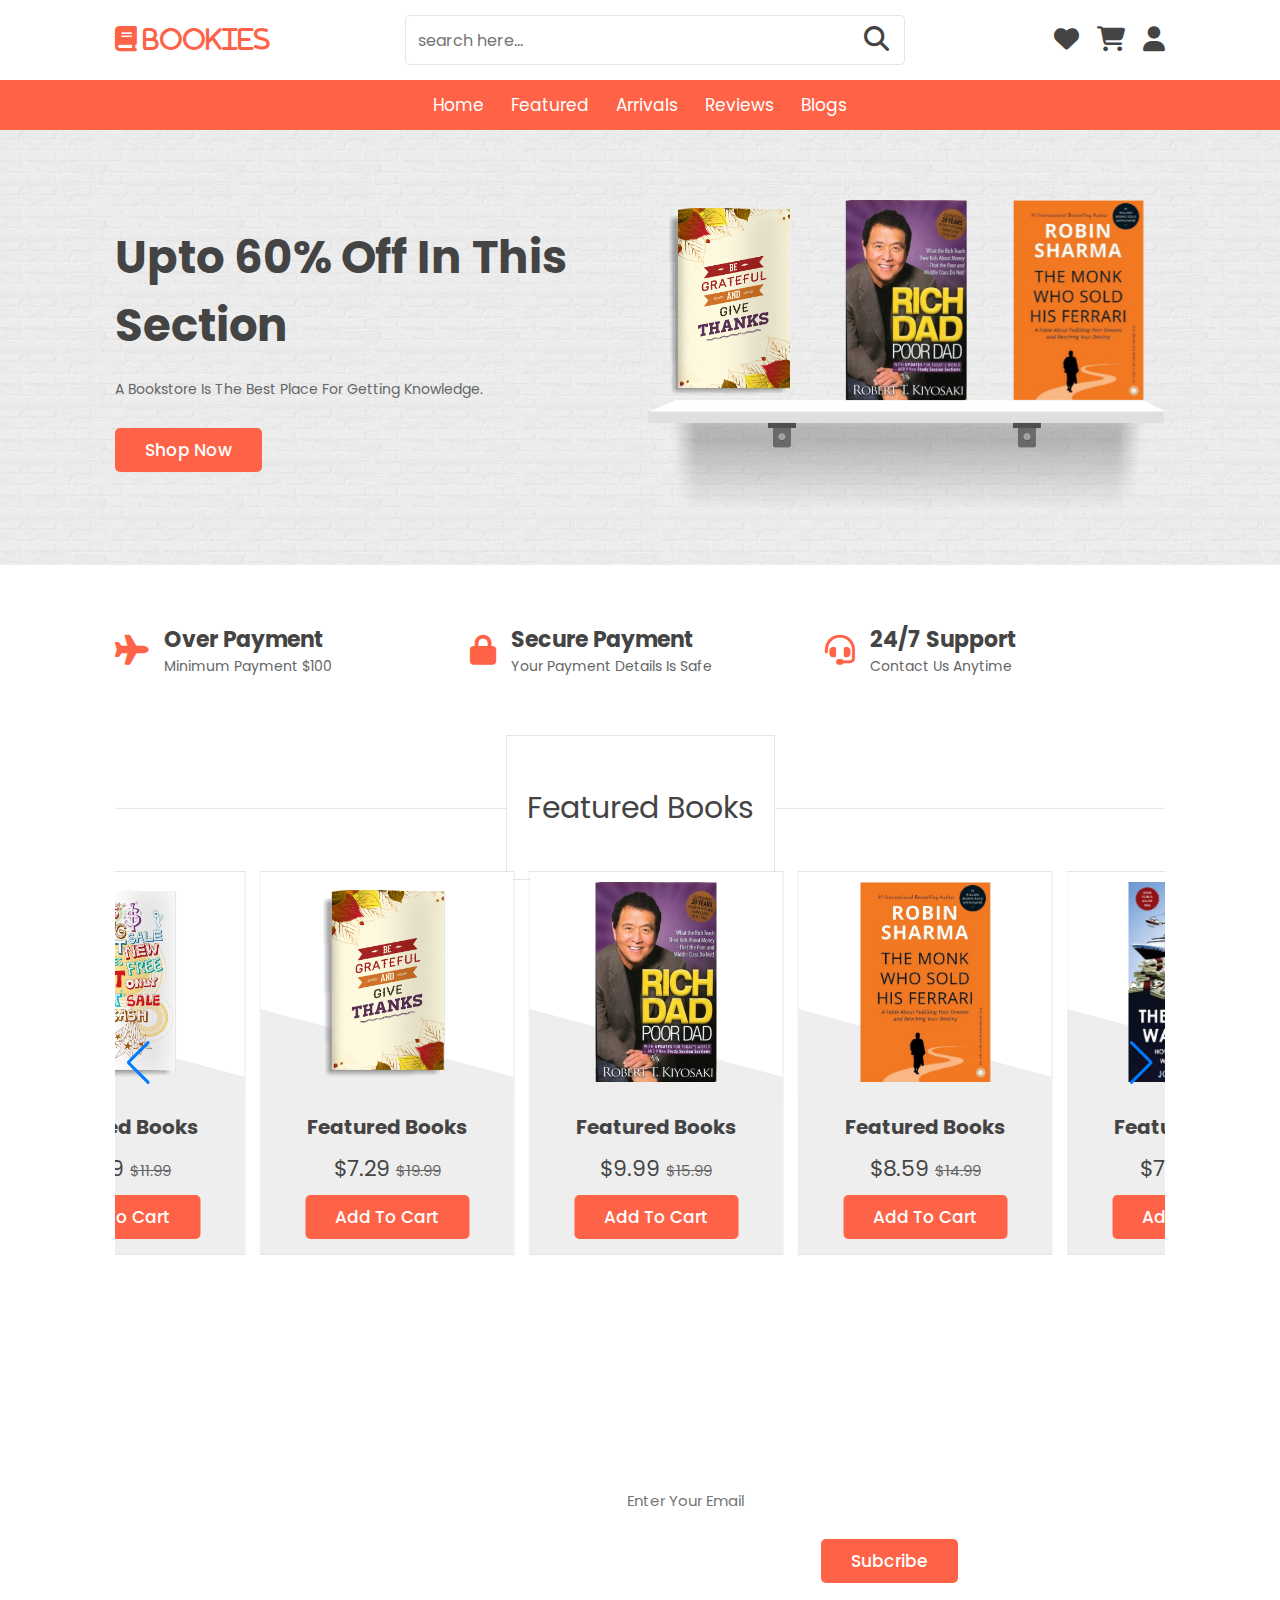
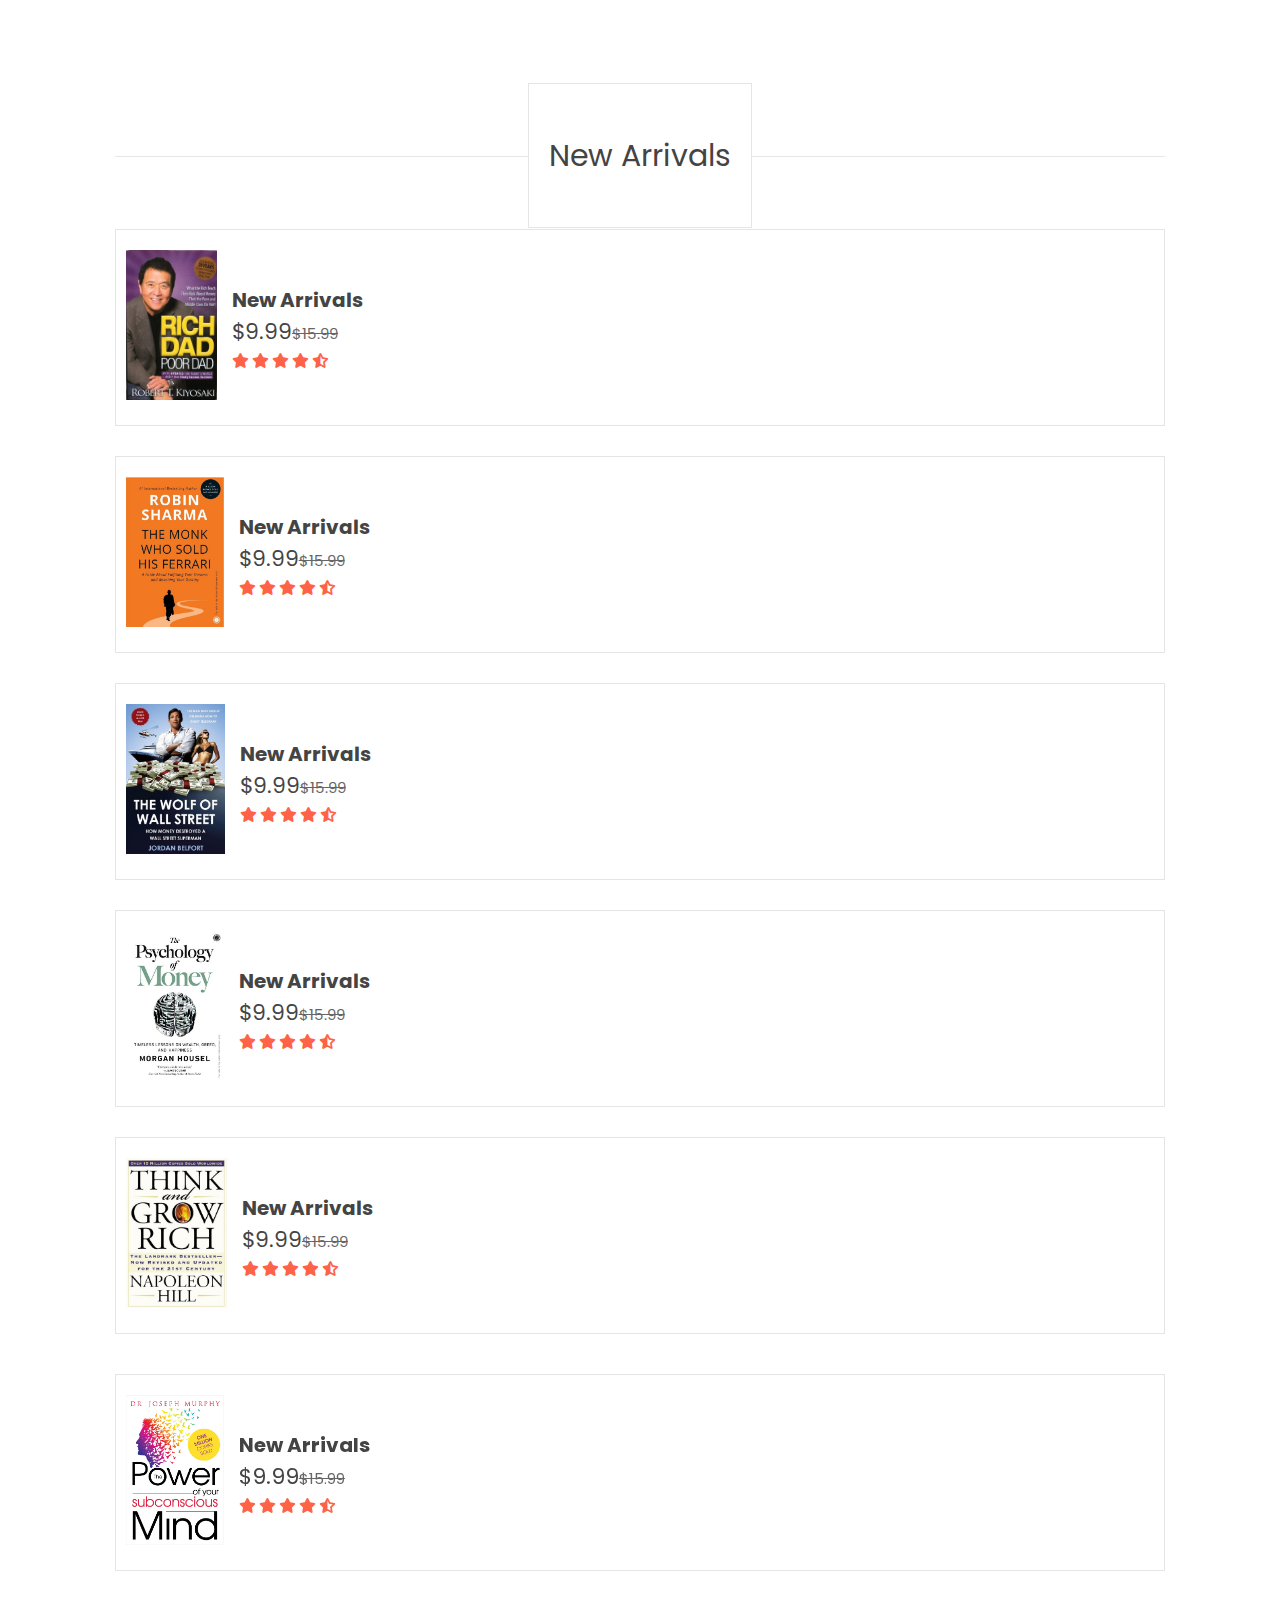
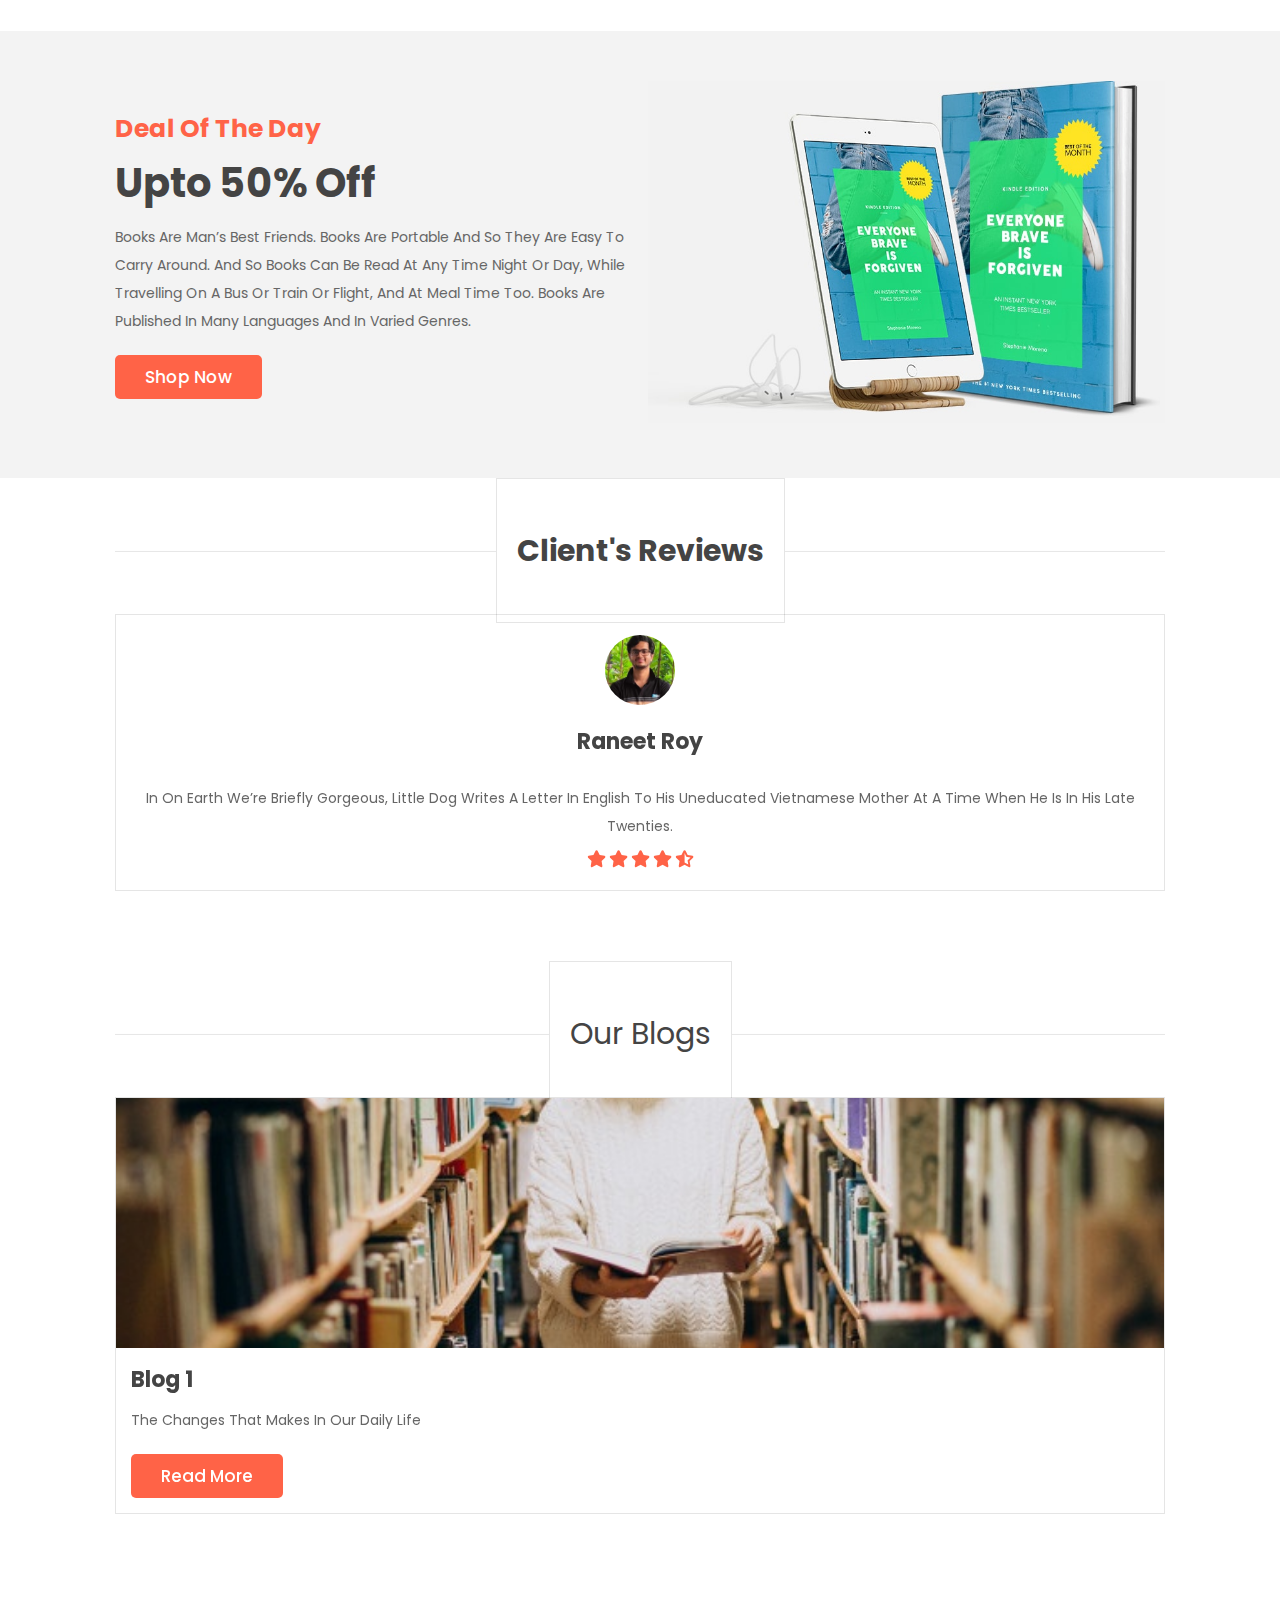
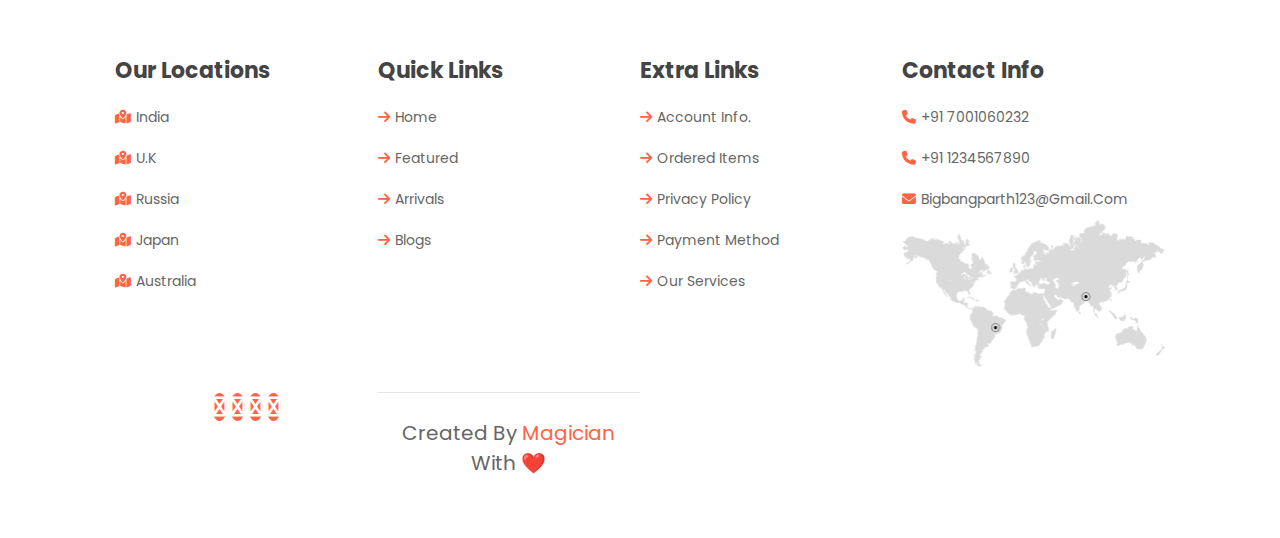
<file: Book Store/index.html>
<!DOCTYPE html>
<html lang="en">
<head>
    <meta charset="UTF-8">
    <meta http-equiv="X-UA-Compatible" content="IE=edge">
    <meta name="viewport" content="width=device-width, initial-scale=1.0">

    <!--title-->
    <title>Book Store</title>

    <!--customer style link-->
    <link rel="stylesheet" href="./style.css">


    <!-- font awesome cdn links-->
    <link rel="stylesheet" href="https://cdnjs.cloudflare.com/ajax/libs/font-awesome/6.4.0/css/all.min.css" />

    <!--swipper cdn link-->
    <link rel="stylesheet" href="https://cdn.jsdelivr.net/npm/swiper@9/swiper-bundle.min.css"/>


</head>
<body>

    <!-- header section start -->

    <header class="header">

        <div class="header-1">
            <a href="" class="logo"><i class="fas fa-book"> Bookies</i></a>

            <form action="" class="search-form">
               <input type="search" name="" placeholder="search here..." id="search-box">
               <label for="search-box"><i class="fas fa-search"></i></label> 
            </form>

            <div class="icons">
                <div id="search-btn" class="fas fa-search"></div>
                <a href=""><i class="fas fa-heart"></i></a>
                <a href=""><i class="fas fa-shopping-cart"></i></a>
                <div id="login-btn" class="fas fa-user"></div>
            </div>
        </div>

        <div class="header-2">
            <div class="navbar">
                <a href="#home">Home</a>
                <a href="#featured">Featured</a>
                <a href="#arrivals">Arrivals</a>
                <a href="#reviews">Reviews</a>
                <a href="#blogs">Blogs</a>
            </div>
        </div>

    </header>

    <!--buttom navbar start-->
    <div class="bottom-navbar">
        <!-- <div class="bottom-text">
            <p>Made with Magic by Magician 👨‍💻 | All ❤️</p>
        </div> -->
        <a href="#home" class="fas fa-home"></a>
        <a href="#featured" class="fas fa-list"></a>
        <a href="#arrivals" class="fas fa-tags"></a>
        <a href="#reviews" class="fas fa-comments"></a>
        <a href="#blogs" class="fas fa-app-store"></a>
    </div>

    <!--login form start-->

    <div class="login-form-container">

        <div id="close-login-btn" class="fas fa-times"></div>

        <form action="">
            <h3>sign in</h3>
            <span>email</span>
            <input type="email" name="" class="box" placeholder="enter your email">
            <span>password</span>
            <input type="password" name="" class="box" placeholder="enter password here">

            <div class="check-box">
                <input type="checkbox" id="remember-me">
                <label for="remember-me">remember-me</label>
            </div>
            <input type="submit" value="sign in" class="btn">
            <p>forgot password ? <a href="">click here</a></p>
            <p>don't have an account? <a href="">create one</a></p>
        </form>
    </div>

    <!-- home secion start-->

    <section class="home" id="home">

        <div class="row">

            <div class="content">
                <h3>upto 60% off in this section</h3>
                <p>A bookstore is the best place for getting knowledge.</p>
                <a href="" class="btn">Shop Now</a>
            </div>

            <div class="swiper books-list">

                <div class="swiper-wrapper">
                    <a href="https://zlibrary.to/pdfs/rich-dad-poor-dad-1" class="swiper-slide"><img src="./images/book1.jpg" alt=""></a>
                    <a href="https://zlibrary.to/pdfs/secret-letters-of-the-monk-who-sold-his-ferrari" class="swiper-slide"><img src="./images/book2.jpg" alt=""></a>
                    <a href="https://zlibrary.to/pdfs/the-wolf-of-wall-street" class="swiper-slide"><img src="./images/book3.jpg" alt=""></a>
                    <a href="https://zlibrary.to/pdfs/the-psychology-of-money-0" class="swiper-slide"><img src="./images/book4.jpg" alt=""></a>
                    <a href="https://zlibrary.to/pdfs/think-and-grow-rich" class="swiper-slide"><img src="./images/book5.jpg" alt=""></a>
                    <a href="https://zlibrary.to/pdfs/the-power-of-your-subconscious-mind-0" class="swiper-slide"><img src="./images/book6.jpg" alt=""></a>
                    <a href="" class="swiper-slide"><img src="./images/book7.png" alt=""></a>
                    <a href="" class="swiper-slide"><img src="./images/book8.png" alt=""></a>
                    <a href="" class="swiper-slide"><img src="./images/book9.png" alt=""></a>
                </div>

                <img src="./images/stand.png" class="stand" alt="">

            </div>

        </div>

    </section>

    <!----icons section start---->

    <section class="icons-container">
        
        <div class="icons">
          <i class="fas fa-plane"></i>
          <div class="content">
            <h3>Over Payment</h3>
            <p>Minimum Payment $100</p>
          </div>
        </div>

        <div class="icons">
          <i class="fas fa-lock"></i>
          <div class="content">
            <h3>Secure Payment</h3>
            <p>Your Payment Details is Safe</p>
          </div>
        </div>

        <div class="icons">
          <i class="fas fa-headset"></i>
          <div class="content">
            <h3>24/7 Support</h3>
            <p>Contact Us Anytime</p>
          </div>
        </div>

    </section>

    <!-- featured section -->

    <section class="featured" id="featured">
        <div class="heading"><span>Featured Books</span></div>

        <div class="swiper featured-slider">
            <div class="swiper-wrapper">
                <div class="swiper-slide box">
                    <div class="icons">
                        <a href="" class="fas fa-search"></a>
                        <a href="" class="fas fa-heart"></a>
                        <a href="" class="fas fa-eye"></a>
                    </div>
                    <div class="image">
                        <img src="./images/book1.jpg" alt="">
                    </div>
                    <div class="content">
                        <h3>Featured Books</h3>
                        <div class="price">$9.99 <span>$15.99</span></div>
                        <a href="" class="btn">add to cart</a>
                    </div>
                </div>

                <div class="swiper-slide box">
                    <div class="icons">
                        <a href="" class="fas fa-search"></a>
                        <a href="" class="fas fa-heart"></a>
                        <a href="" class="fas fa-eye"></a>
                    </div>
                    <div class="image">
                        <img src="./images/book2.jpg" alt="">
                    </div>
                    <div class="content">
                        <h3>Featured Books</h3>
                        <div class="price">$8.59 <span>$14.99</span></div>
                        <a href="" class="btn">add to cart</a>
                    </div>
                </div>

                <div class="swiper-slide box">
                    <div class="icons">
                        <a href="" class="fas fa-search"></a>
                        <a href="" class="fas fa-heart"></a>
                        <a href="" class="fas fa-eye"></a>
                    </div>
                    <div class="image">
                        <img src="./images/book3.jpg" alt="">
                    </div>
                    <div class="content">
                        <h3>Featured Books</h3>
                        <div class="price">$7.99 <span>$13.99</span></div>
                        <a href="" class="btn">add to cart</a>
                    </div>
                </div>

                <div class="swiper-slide box">
                    <div class="icons">
                        <a href="" class="fas fa-search"></a>
                        <a href="" class="fas fa-heart"></a>
                        <a href="" class="fas fa-eye"></a>
                    </div>
                    <div class="image">
                        <img src="./images/book4.jpg" alt="">
                    </div>
                    <div class="content">
                        <h3>Featured Books</h3>
                        <div class="price">$8.99 <span>$12.69</span></div>
                        <a href="" class="btn">add to cart</a>
                    </div>
                </div>

                <div class="swiper-slide box">
                    <div class="icons">
                        <a href="" class="fas fa-search"></a>
                        <a href="" class="fas fa-heart"></a>
                        <a href="" class="fas fa-eye"></a>
                    </div>
                    <div class="image">
                        <img src="./images/book5.jpg" alt="">
                    </div>
                    <div class="content">
                        <h3>Featured Books</h3>
                        <div class="price">$6.99 <span>$12.99</span></div>
                        <a href="" class="btn">add to cart</a>
                    </div>
                </div>

                <div class="swiper-slide box">
                    <div class="icons">
                        <a href="" class="fas fa-search"></a>
                        <a href="" class="fas fa-heart"></a>
                        <a href="" class="fas fa-eye"></a>
                    </div>
                    <div class="image">
                        <img src="./images/book6.jpg" alt="">
                    </div>
                    <div class="content">
                        <h3>Featured Books</h3>
                        <div class="price">$7.59 <span>$18.99</span></div>
                        <a href="" class="btn">add to cart</a>
                    </div>
                </div>

                <div class="swiper-slide box">
                    <div class="icons">
                        <a href="" class="fas fa-search"></a>
                        <a href="" class="fas fa-heart"></a>
                        <a href="" class="fas fa-eye"></a>
                    </div>
                    <div class="image">
                        <img src="./images/book7.png" alt="">
                    </div>
                    <div class="content">
                        <h3>Featured Books</h3>
                        <div class="price">$6.99 <span>$11.99</span></div>
                        <a href="" class="btn">add to cart</a>
                    </div>
                </div>

                <div class="swiper-slide box">
                    <div class="icons">
                        <a href="" class="fas fa-search"></a>
                        <a href="" class="fas fa-heart"></a>
                        <a href="" class="fas fa-eye"></a>
                    </div>
                    <div class="image">
                        <img src="./images/book8.png" alt="">
                    </div>
                    <div class="content">
                        <h3>Featured Books</h3>
                        <div class="price">$8.99 <span>$11.99</span></div>
                        <a href="" class="btn">add to cart</a>
                    </div>
                </div>

                <div class="swiper-slide box">
                    <div class="icons">
                        <a href="" class="fas fa-search"></a>
                        <a href="" class="fas fa-heart"></a>
                        <a href="" class="fas fa-eye"></a>
                    </div>
                    <div class="image">
                        <img src="./images/book9.png" alt="">
                    </div>
                    <div class="content">
                        <h3>Featured Books</h3>
                        <div class="price">$7.29 <span>$19.99</span></div>
                        <a href="" class="btn">add to cart</a>
                    </div>
                </div>
            </div>

            <div class="swiper-button-next"></div>
            <div class="swiper-button-prev"></div>
        </div>
    </section>

    <!-- NEWS letter Section ENDS-->
    <section class="newsletter">
        <form action="">

            <h3>Follow For Latest Updates</h3>
            <input type="email" name="" placeholder="Enter Your Email" class="box">
            <input type="submit" value="subcribe" class="btn">
        </form>
    </section>

    <!---- Arrival Section---->

    <section class="arrivals" id="arrivals">

        <div class="heading"><span>New Arrivals</span></div>
        
        <div class="swiper arrivals-slider">

            <div class="swipper-wrapper">

                <a href="" class="swiper-slide box">
                    <div class="image">
                        <img src="./images/book1.jpg" alt="">
                    </div>
                    <div class="content">
                        <h3>New Arrivals</h3>
                        <div class="price">$9.99<span>$15.99</span></div>
                        <div class="stars">
                            <i class="fas fa-star"></i>
                            <i class="fas fa-star"></i>
                            <i class="fas fa-star"></i>
                            <i class="fas fa-star"></i>
                            <i class="fas fa-star-half-alt"></i>
                        </div>
                    </div>
                </a>

                <a href="" class="swiper-slide box">
                    <div class="image">
                        <img src="./images/book2.jpg" alt="">
                    </div>
                    <div class="content">
                        <h3>New Arrivals</h3>
                        <div class="price">$9.99<span>$15.99</span></div>
                        <div class="stars">
                            <i class="fas fa-star"></i>
                            <i class="fas fa-star"></i>
                            <i class="fas fa-star"></i>
                            <i class="fas fa-star"></i>
                            <i class="fas fa-star-half-alt"></i>
                        </div>
                    </div>
                </a>

                <a href="" class="swiper-slide box">
                    <div class="image">
                        <img src="./images/book3.jpg" alt="">
                    </div>
                    <div class="content">
                        <h3>New Arrivals</h3>
                        <div class="price">$9.99<span>$15.99</span></div>
                        <div class="stars">
                            <i class="fas fa-star"></i>
                            <i class="fas fa-star"></i>
                            <i class="fas fa-star"></i>
                            <i class="fas fa-star"></i>
                            <i class="fas fa-star-half-alt"></i>
                        </div>
                    </div>
                </a>

                <a href="" class="swiper-slide box">
                    <div class="image">
                        <img src="./images/book4.jpg" alt="">
                    </div>
                    <div class="content">
                        <h3>New Arrivals</h3>
                        <div class="price">$9.99<span>$15.99</span></div>
                        <div class="stars">
                            <i class="fas fa-star"></i>
                            <i class="fas fa-star"></i>
                            <i class="fas fa-star"></i>
                            <i class="fas fa-star"></i>
                            <i class="fas fa-star-half-alt"></i>
                        </div>
                    </div>
                </a>

                <a href="" class="swiper-slide box">
                    <div class="image">
                        <img src="./images/book5.jpg" alt="">
                    </div>
                    <div class="content">
                        <h3>New Arrivals</h3>
                        <div class="price">$9.99<span>$15.99</span></div>
                        <div class="stars">
                            <i class="fas fa-star"></i>
                            <i class="fas fa-star"></i>
                            <i class="fas fa-star"></i>
                            <i class="fas fa-star"></i>
                            <i class="fas fa-star-half-alt"></i>
                        </div>
                    </div>
                </a>
                
            </div>
        </div>

        <div class="swiper arrivals-slider">

            <div class="swiper-wrapper">

                <a href="" class="swiper-slide box">
                    <div class="image">
                        <img src="./images/book6.jpg" alt="">
                    </div>
                    <div class="content">
                        <h3>New Arrivals</h3>
                        <div class="price">$9.99<span>$15.99</span></div>
                        <div class="stars">
                            <i class="fas fa-star"></i>
                            <i class="fas fa-star"></i>
                            <i class="fas fa-star"></i>
                            <i class="fas fa-star"></i>
                            <i class="fas fa-star-half-alt"></i>
                        </div>
                    </div>
                </a>

                <a href="" class="swiper-slide box">
                    <div class="image">
                        <img src="./images/book7.png" alt="">
                    </div>
                    <div class="content">
                        <h3>New Arrivals</h3>
                        <div class="price">$9.99<span>$15.99</span></div>
                        <div class="stars">
                            <i class="fas fa-star"></i>
                            <i class="fas fa-star"></i>
                            <i class="fas fa-star"></i>
                            <i class="fas fa-star"></i>
                            <i class="fas fa-star-half-alt"></i>
                        </div>
                    </div>
                </a>

                <a href="" class="swiper-slide box">
                    <div class="image">
                        <img src="./images/book8.png" alt="">
                    </div>
                    <div class="content">
                        <h3>New Arrivals</h3>
                        <div class="price">$9.99<span>$15.99</span></div>
                        <div class="stars">
                            <i class="fas fa-star"></i>
                            <i class="fas fa-star"></i>
                            <i class="fas fa-star"></i>
                            <i class="fas fa-star"></i>
                            <i class="fas fa-star-half-alt"></i>
                        </div>
                    </div>
                </a>

                <a href="" class="swiper-slide box">
                    <div class="image">
                        <img src="./images/book9.png" alt="">
                    </div>
                    <div class="content">
                        <h3>New Arrivals</h3>
                        <div class="price">$9.99<span>$15.99 </span></div>
                        <div class="stars">
                            <i class="fas fa-star"></i>
                            <i class="fas fa-star"></i>
                            <i class="fas fa-star"></i>
                            <i class="fas fa-star"></i>
                            <i class="fas fa-star-half-alt"></i>
                        </div>
                    </div>
                </a>
            </div>
        </div>
    </section>

    <!--Deal Section -->
    <section class="deal">

        <div class="content">
            <h3>Deal of The Day</h3>
            <h1>upto 50% off</h1>
            <p>
                Books are man’s best friends. Books are portable and so they are easy to carry around. 
                And so books can be read at any time night or day, while travelling on a bus or train or flight, 
                and at meal time too. Books are published in many languages and in varied genres.
            </p>
            <a href="" class="btn">Shop Now</a>
        </div>

        <div class="image">
            <img src="./images/deal-img.jpg" alt="">
        </div>
    </section>

    <!--Review Section Start-->

    <section class="reviews" id="reviews">

        <h1 class="heading"><span>client's reviews</span></h1>

        <div class="swiper reviews-slider">

            <div class="swiper-wrapper">
                <div class="swiper-slide box">
                    <img src="./images/pic-1.jpg" alt="">
                    <h3>Raneet Roy</h3>
                    <p>
                        In On Earth We’re Briefly Gorgeous, Little Dog writes 
                        a letter in English to his uneducated Vietnamese mother at a time when
                        he is in his late twenties.
                    </p>

                    <div class="stars">
                        <i class="fas fa-star"></i>
                        <i class="fas fa-star"></i>
                        <i class="fas fa-star"></i>
                        <i class="fas fa-star"></i>
                        <i class="fas fa-star-half-alt"></i>
                    </div>
                </div>
            </div>
        </div>
    </section>

    <!-- blog section -->
    <section class="blogs" id="blogs">
        <div class="heading"><span>our Blogs</span></div>

        <div class="swiper blog-slider">

            <div class="swiper-wrapper">

                <div class="swiper-slide box">
                    <div class="image">
                        <img src="./images/blog-1.jpg" alt="">
                    </div>

                    <div class="content">
                        <h3>Blog 1</h3>
                        <p>The Changes that makes in our daily life</p>
                        <a href="" class="btn">read more</a>
                    </div>
                </div>

                <div class="swiper-slide box">
                    <div class="image">
                        <img src="./images/blog-2.jpg" alt="">
                    </div>

                    <div class="content">
                        <h3>Blog 2</h3>
                        <p>The Changes that makes in our daily life</p>
                        <a href="" class="btn">read more</a>
                    </div>
                </div>

                <div class="swiper-slide box">
                    <div class="image">
                        <img src="./images/blog-3.jpg" alt="">
                    </div>

                    <div class="content">
                        <h3>Blog 3</h3>
                        <p>The Changes that makes in our daily life</p>
                        <a href="" class="btn">read more</a>
                    </div>
                </div>

                <div class="swiper-slide box">
                    <div class="image">
                        <img src="./images/blog-3.jpg" alt="">
                    </div>

                    <div class="content">
                        <h3>Blog 3</h3>
                        <p>The Changes that makes in our daily life</p>
                        <a href="" class="btn">read more</a>
                    </div>
                </div>

                <div class="swiper-slide box">
                    <div class="image">
                        <img src="./images/blog-4.jpg" alt="">
                    </div>

                    <div class="content">
                        <h3>Blog 4</h3>
                        <p>The Changes that makes in our daily life</p>
                        <a href="" class="btn">read more</a>
                    </div>
                </div>

                <div class="swiper-slide box">
                    <div class="image">
                        <img src="./images/blog-5.jpg" alt="">
                    </div>

                    <div class="content">
                        <h3>Blog 5</h3>
                        <p>The Changes that makes in our daily life</p>
                        <a href="" class="btn">read more</a>
                    </div>
                </div>
            </div>
        </div>
    </section>

    <!-- Footer Section-->

    <section class="footer">
        <div class="box-container">
           
            <div class="box">
                <h3>Our locations</h3>
                <a href=""><i class="fas fa-map-marked-alt"></i>India</a>
                <a href=""><i class="fas fa-map-marked-alt"></i>U.K</a>
                <a href=""><i class="fas fa-map-marked-alt"></i>Russia</a>
                <a href=""><i class="fas fa-map-marked-alt"></i>Japan</a>
                <a href=""><i class="fas fa-map-marked-alt"></i>Australia</a>
            </div>

            <div class="box">
                <h3>Quick Links</h3>
                <a href=""><i class="fas fa-arrow-right"></i>Home</a>
                <a href=""><i class="fas fa-arrow-right"></i>Featured</a>
                <a href=""><i class="fas fa-arrow-right"></i>Arrivals</a>
                <a href=""><i class="fas fa-arrow-right"></i>blogs</a>
            </div>

            <div class="box">
                <h3>Extra Links</h3>
                <a href=""><i class="fas fa-arrow-right"></i>Account Info.</a>
                <a href=""><i class="fas fa-arrow-right"></i>Ordered items</a>
                <a href=""><i class="fas fa-arrow-right"></i>Privacy policy</a>
                <a href=""><i class="fas fa-arrow-right"></i>Payment Method</a>
                <a href=""><i class="fas fa-arrow-right"></i>Our Services</a>
            </div>

            <div class="box">
                <h3>Contact Info</h3>
                <a href=""><i class="fas fa-phone"></i>+91 7001060232</a>
                <a href=""><i class="fas fa-phone"></i>+91 1234567890</a>
                <a href=""><i class="fas fa-envelope"></i>bigbangparth123@gmail.com</a>
                <img src="./images/worldmap.png" alt="" class="map">
            </div>

            <div class="share">
                <a href=""><i class="fas fa-facebook"></i></a>
                <a href=""><i class="fas fa-twitter"></i></a>
                <a href=""><i class="fas fa-instagram"></i></a>
                <a href=""><i class="fas fa-linkedin"></i></a>
            </div>

            <div class="credit">Created by<span> Magician</span> with ❤️</div>
        </div>
    </section>


    <!---- swiper cdn link ---->
    <script src="https://cdn.jsdelivr.net/npm/swiper@9/swiper-bundle.min.js"></script>


    <!--customer script links-->
    <script src="./script.js"></script>
    
</body>
</html>
</file>
<file: Book Store/style.css>
@import url('https://fonts.googleapis.com/css2?family=Poppins:ital,wght@0,200;0,300;0,500;0,600;1,400;1,600&display=swap');

:root{
    --orange:#ff6347;
    --dark-color:#ff4500;
    --black:#444;
    --light-color:#666;
    --border:0.1rem solid rgba(0,0,0,0.1);
    --border-hover:0.1rem solid var(--black);
    --box-shadow:0 0.5rem 1rem rgba(0,0,0,0.1);
}

*{
    margin: 0;
    padding: 0;
    font-family: 'Poppins', sans-serif;
    box-sizing: border-box;
    outline: none;
    border: none;
    text-decoration: none;
    text-transform: capitalize;
    transition: all .2s linear;
    transition: width none;
}

html{
    font-size: 62.5%;
    overflow-X: hidden;
    scroll-padding-top: 5rem;
    scroll-behavior: smooth;
}

html::-webkit-scrollbar{
    width: 1rem;
}

html::-webkit-scrollbar-track{
    background: transparent;
}

html::-webkit-scrollbar-thumb{
    background: var(--black);
}

.header .header-1{
    display: flex;
    align-items: center;
    justify-content: space-between;
    padding: 1.5rem 9%;
    background: #fff;
}

.header .header-1 .logo{
    font-size: 2.5rem;
    font-weight: bolder;
    color: var(--black);
}

.header .header-1 .logo i{
    color: var(--orange);

}

.header .header-1 .search-form{
    width: 50rem;
    height: 5rem;
    border: var(--border);
    overflow: hidden;
    background-color: #fff;
    display: flex;
    align-items: center;
    border-radius: 0.5rem;
}

.header .header-1 .search-form input{
    font-size: 1.6rem;
    padding: 0 1.2rem;
    height: 100%;
    width: 100%;
    text-transform: none;
    color: var(--black);
}

.header .header-1 .search-form label{
    font-size: 2.5rem;
    padding-right: 1.5rem;
    color: var(--black);
    cursor: pointer;
}

.header .header-1 .search-form label:hover{
    color: var(--orange);
}

.header .header-1 .icons div,
.header .header-1 .icons a{
    font-size: 2.5rem;
    margin-left: 1.5rem;
    color: var(--black);
    cursor: pointer;
}

.header .header-1 .icons div:hover,
.header .header-1 .icons a:hover{
    color: var(--orange);
}

#search-btn{
    display: none;
}

/*------ navigation bar------*/
.header .header-2{
    background-color: var(--orange);
}

.header .header-2 .navbar{
    text-align: center;
}

.header .header-2 .navbar a{
    color: #fff;
    display: inline-block;
    padding: 1.2rem;
    font-size: 1.7rem;
}

.header .header-2 .navbar a:hover{
    background: var(--dark-color);
}

.header .header-2.active{
    position: fixed;
    top: 0;
    left: 0;
    right: 0;
    z-index: 1000;
}

/*---- media query ----------*/
@media(max-width:991px){
    html{
        font-size: 55%;
    }
    
    .header .header-1{
        padding: 2rem;
    }
}

@media(max-width:768px){
    html{
        scroll-padding-top: 0;
    }

    body{
        padding-bottom: 6rem;
    }

    .header .header-2{
        display: none;
    }

    .header .header-1{
        box-shadow: var(--box-shadow);
        position: relative;
    }

    .header .header-1 .search-form{
        position: absolute;
        top: -115%;
        right: 2rem;
        width: 90%;
        box-shadow: var(--box-shadow);
    }

    .header .header-1 .search-form.active{
        top: 115%;
    }

    #search-btn{
        display: inline-block;
    }
}

@media(max-width:450px){

    html{
        font-size: 50%;
    }
}

/*  bottom-navbar */
.bottom-navbar{
    text-align: center;
    background: var(--orange);
    position: fixed;
    bottom: 0;
    left: 0;
    right: 0;
    z-index: 1000;
    display: none;
}

.bottom-navbar a{
    font-size: 2.5rem;
    padding: 2rem;
    color: #fff;
}

.bottom-navbar a:hover{
    background-color: var(--dark-color);
}

@media(max-width:768px){
    .bottom-navbar{
        display: inline-block;
    }
}

.login-form-container{
    display: flex;
    align-items: center;
    justify-content: center;
    background: rgba(255,255,255,0.9);
    position: fixed;
    top: 0;
    right:-105%;
    z-index: 10000;
    height: 100%;
    width: 100%;
}

.login-form-container.active{
    right: 0;
}

.login-form-container form{
    background: #fff;
    border: var(--border);
    width: 40rem;
    padding: 2rem;
    box-shadow: var(--box-shadow);
    border-radius: .5rem;
    margin: 2rem;
}

.login-form-container form h3{
    font-size: 2.5rem;
    text-align: center;
    text-transform: uppercase;
    color: var(--black);
}

.login-form-container form span{
    display: block;
    font-size: 1.5rem;
    padding-top: 1rem;
}

.login-form-container form .box{
    width: 100%;
    margin: 0.7rem 0;
    font-size: 1.6rem;
    border: var(--border);
    border-radius: 0.5rem;
    padding: 1rem 1.2rem;
    color: var(--black);
    text-transform: none;
}


.login-form-container form .check-box{
    display: flex;
    align-items: center;
    gap: 0.5rem;
    padding: 1rem 0;
}

.login-form-container form .check-box label{
    font-size: 1.5rem;
    color: var(--light-color);
    cursor: pointer;
}

.login-form-container form .btn{
    text-align: center;
    width: 100%;
    margin: 1.5rem 0;
}

.btn{
    margin-top: 1rem;
    display: inline-block;
    padding: 0.9rem 3rem;
    border-radius: 0.5rem;
    color: #fff;
    background: var(--orange);
    font-size: 1.7rem;
    cursor: pointer;
    font-weight: 500;
    
}

.btn:hover{
    background-color: var(--dark-color);
}

.login-form-container form p{
    padding-top: 0.8rem;
    color: var(--light-color);
    font-size: 1.5rem;
}

.login-form-container form p a{
    text-decoration: underline;
    color: var(--orange);
}

.login-form-container #close-login-btn{
    position: absolute;
    top: 1.5rem;
    right: 2.5rem;
    font-size: 5rem;
    cursor: pointer;

}

/*---- home section ---------*/
section{
    padding: 5rem 9%;
}

@media(max-width:991px){

    section{
        padding: 3rem 2rem;
    }
}

.home{
    background: url(./images/banner-bg.jpg);
    background-position: center;
    background-size: cover;
}

.home .row{
    display: flex;
    align-items: center;
    flex-wrap: wrap;
    gap: 1.5rem;
}

.home .row .content{
    flex: 1 1 42rem;
}

.home .row .content h3{
    color: var(--black);
    font-size: 4.5rem;
}

.home .row .content p{
    color: var(--light-color);
    font-size: 1.4rem;
    line-height: 2;
    padding: 1.5rem 0;
}

.home .row .books-list{
    flex: 1 1 42rem;
    margin-top: 2rem;
    text-align: center;
}

.home .row .books-list a img{
    height: 20rem;
}

.home .row .books-list a:hover img{
    transform: scale(0.9);
}

.home .row .books-list .stand{
    width: 100%;
    margin-top: -0.5rem;
}

@media(max-width:768px){
    .home .row .content h3{
        color: var(--black);
        font-size: 3.5rem;
    }

    .home .row .content{
       text-align: center;
    }
}

/*-------- icons-container ---------*/

.icons-container{
    display: grid;
    grid-template-columns: repeat(auto-fit, minmax(25rem, 1fr));
    gap: 1.5rem;
}

.icons-container .icons{
    display: flex;
    align-items: center; 
    gap: 1.5rem;
}

.icons-container .icons i{
    font-size: 3rem;
    color: var(--orange);
    padding: 2rem 0;
}

.icons-container .icons h3{
    color: var(--black);
    font-size: 2.2rem;
    border-bottom: 0.5rem;
}

.icons-container .icons p{
    color: var(--light-color);
    font-size: 1.4rem;
}

/*------- featured section ----------*/

.heading{
    text-align: center;
    margin-bottom: 2rem;
    position: relative;
}

.heading::before{
    content: '';
    position: absolute;
    top: 50%;
    left: 0;
    transform: translateY(-50%);
    width: 100%;
    height: 0.01rem;
    background: rgba(0,0,0,0.1);
    z-index: -1;
}

.heading span{
    font-size: 3rem;
    padding: 5rem 2rem;
    color: var(--black);
    border: var(--border);
    background: #fff;
}

.featured .featured-slider .box{
    width: 25rem;
    margin: 2rem 0.4rem;
    position: relative;
    overflow: hidden;
    border: var(--border);
    text-align: center;
}

.featured .featured-slider .box:hover{
    border: var(--border-hover);
}

.featured .featured-slider .box .image{
    padding: 1rem;
    background:linear-gradient(15deg, #eee 30% , #fff 30.1%);
}

.featured .featured-slider .box .image img{
    height: 20rem;
}

.featured .featured-slider .box:hover .image{
    transform: translateY(6rem);
    cursor: pointer;
}

.featured .featured-slider .box .icons{
    padding-bottom: var(--border-hover);
    position: absolute;
    top: 0;
    left: 0;
    right: 0;
    background: #ffff;
    z-index: 1;
    transform: translateY(-100%);
    border: var(--border);
}

.featured .featured-slider .box:hover .icons{
    transform: translateY(0);
}

.featured .featured-slider .box .icons a{
    color: var(--black);
    font-size: 2.2rem;
    padding: 0.9rem 1.1rem;
}

.featured .featured-slider .box .icons a:hover{
    background: var(--orange);
    color: #fff;
}

.featured .featured-slider .box .content{
   background: #eee;
   padding: 1.5rem;
}

.featured .featured-slider .box .content h3{
    font-size: 2rem;
    color: var(--black);
}

.featured .featured-slider .box .content .price{
    font-size: 2.2rem;
    color: var(--black);
    padding-top: 1rem;
}

.featured .featured-slider .box .content .price span{
    font-size: 1.5rem;
    color: var(--light-color);
    text-decoration: line-through;
}

/*---- News Letter Section ----*/

.newsletter{
    background: url(./images/letter-bg.jpg) no-repeat;
    background-position: center;
    background-size: cover;
    background-attachment: fixed;
}

.newsletter form{
    max-width: 55rem;
    margin-left: auto;
    text-align: center;
    padding: 5rem 0;
}

.newsletter form h3{
    font-size: 2.2rem;
    color: #fff;
    padding: 0.7rem;
    font-weight: normal;
}

.newsletter form .box{
    width: 100%;
    margin: 0.7rem 0;
    padding: 1rem 1.2rem;
    font-size: 1.5rem;
    color: var(--black);
    border-radius: 0.5rem;
    text-transform: none;
}

@media(max-width:768px){
    .newsletter{
        background-position: right;
    }

    .newsletter form{
        margin-left: 0;
        max-width: 100%;
    }
}

/*-- Arrival Section--*/

.arrivals .arrivals-slider .box{
    display: flex;
    align-items: center;
    gap: 1.5rem;
    padding: 2rem 1rem;
    border: var(--border);
    margin: 1rem 0;
    margin-top: 3rem;
}

.arrivals .arrivals-slider .box:hover{
    border: var(--border-hover);
}

.arrivals .arrivals-slider .box .image img{
    height: 15rem;
}

.arrivals .arrivals-slider .box .content h3{
    font-size: 2rem;
    color: var(--black);
}

.arrivals .arrivals-slider .box .content .price{
    font-size: 2.2rem;
    color: var(--black);
    padding-bottom: 0.5rem;
}

.arrivals .arrivals-slider .box .content .price span{
    font-size: 1.5rem;
    color: var(--light-color);
    text-decoration: line-through;
}

.arrivals .arrivals-slider .box .content .fas{
    color: var(--orange);
    font-size: 1.5rem;
}

/*---- Deal Section ----*/
.deal{
    background: #f3f3f3;
    display: flex;
    align-items: center;
    flex-wrap: wrap;
    gap: 1.5rem;
}

.deal .content{
    flex: 1 1 42rem; 
}

.deal .image{
    flex: 1 1 42rem;
}

.deal .image img{
    width: 100%;
}

.deal .content h3{
    color: var(--orange);
    font-size: 2.5rem;
    padding-bottom: 0.5rem;
}

.deal .content h1{
    color: var(--black);
    font-size: 4rem;
}

.deal .content p{
    padding: 1rem 0;
    color: var(--light-color);
    font-size: 1.4rem;
    line-height: 2;
}

/*----Reviews Section----*/
.reviews .reviews-slider .box{
    border: var(--border);
    padding: 2rem;
    text-align: center;
    margin: 2rem 0;
}

.reviews .reviews-slider .box:hover{
    border: var(--border-hover);
}

.reviews .reviews-slider .box img{
    height: 7rem;
    width: 7rem;
    border-radius: 50%;
    object-fit: cover;
}

.reviews .reviews-slider .box h3{
    color: var(--black);
    font-size: 2.2rem;
    padding: 1rem 0;
    line-height: 2;
}

.reviews .reviews-slider .box p{
    color: var(--light-color);
    font-size: 1.4rem;
    padding: 1rem 0;
    line-height: 2;
}

.reviews .reviews-slider .box .stars i{
    font-size: 1.7rem;
    color: var(--orange);
}

/*----Blog Section----*/

.blogs .blog-slider .box{
    margin: 2rem 0;
    border: var(--border);
}

.blogs .blog-slider .box:hover{
    border: var(--border-hover);
}

.blogs .blog-slider .box .image{
    height: 25rem;
    width: 100%;
    overflow: hidden;
}

.blogs .blog-slider .box .image img{
    height: 100%;
    width: 100%;
    object-fit: cover;
}

.blogs .blog-slider .box:hover .image img{
    transform: scale(1.1);
}

.blogs .blog-slider .box .content{
    padding: 1.5rem;
}

.blogs .blog-slider .box .content h3{
    font-size: 2.2rem;
    color: var(--black);
}

.blogs .blog-slider .box .content p{
    font-size: 1.4rem;
    color: var(--light-color);
    padding: 1rem 0;
    line-height: 2;
}

/* -- Footer Section --*/

.footer .box-container{
    display: grid;
    grid-template-columns: repeat(auto-fit,minmax(25rem, 1fr));
    padding: 1rem 0;
}

.footer .box-container .box h3{
   font-size: 2.2rem;
   color: var(--black);
   padding: 1rem 0;
}

.footer .box-container .box a{
    display: block;
    font-size: 1.4rem;
    color: var(--light-color);
    padding: 1rem 0;
}

.footer .box-container .box a i{
    color: var(--orange);
    padding-right: 0.5rem;
}

.footer .box-container .box a:hover i{
    padding-right: 2rem;
}

.footer .box-container .box .map{
    width: 100%;
}

.footer .share{
    padding: 1rem 0;
    text-align: center;
}

.footer .share a{
    height: 5rem;
    width: 5rem;
    line-height: 5rem;
    font-size: 2rem;
    color: #fff;
    background: var(--orange);
    margin: 0 0 0.3rem;
    border-radius: 50%;   
}

.footer .share a:hover{
    background: var(--black);
}

.footer .credit{
    border-top: var(--border);
    margin-top: 2rem;
    padding: 0 1rem;
    padding-top: 2.5rem;
    font-size: 2rem;
    color: var(--light-color);
    text-align: center;
}

.footer .credit span{
    color: var(--orange);
}
</file>
